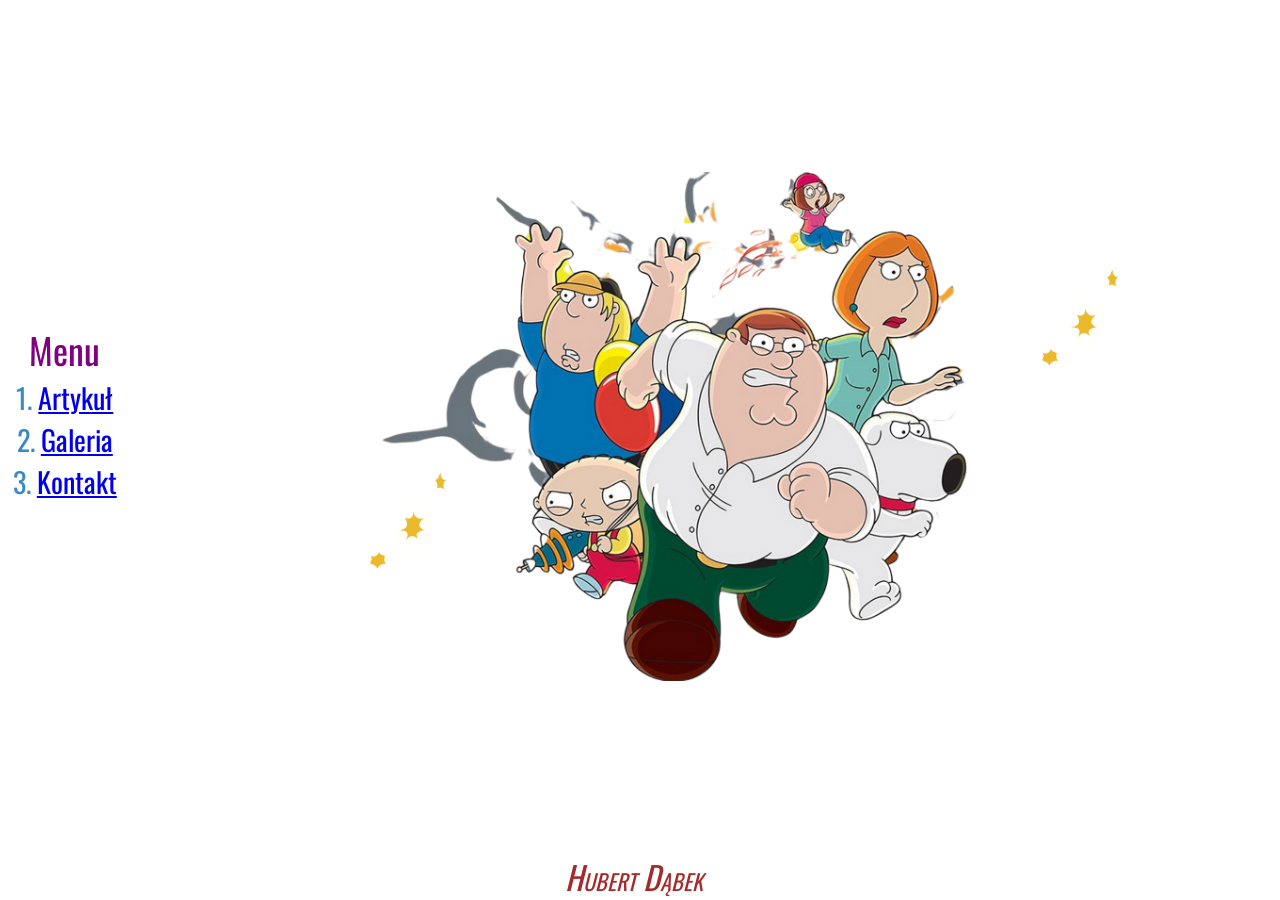
<file: index.html>
<!doctype html>
<html lang="en-US">

  <head>

    <meta charset="utf-8" />
    <meta name="viewport" content="width=device-width" />
    <link href="style.css" rel="stylesheet" />
    <title>WDAI - Strona Główna :]</title>
    
    <!-- custom font -->
    <link rel="preconnect" href="https://fonts.googleapis.com">
    <link rel="preconnect" href="https://fonts.gstatic.com" crossorigin>
    <link href="https://fonts.googleapis.com/css2?family=Oswald:wght@200..700&display=swap" rel="stylesheet">

  </head>

  <body class="main-page">

    <main class="main-content">

        <nav class="menu">

            <header class="menu-title">Menu</header>

            <ol class="main-page-list">
                <li>
                    <a href="article.html">
                        Artykuł
                    </a>
                </li>

                <li>
                    <a href="gallery.html">
                        Galeria
                    </a>
                </li>

                <li>
                    <a href="contact.html">
                        Kontakt
                    </a>
                </li>
            </ol>
        </nav>

        <figure class="main-page-img">
            <img class= "explosion_1" src="img/explosion_1.gif" alt="Explosion">
            <img class="main-img" src="img/family_guy_2.png" alt="Family Gut">
            <img class= "explosion_2" src="img/explosion_1.gif" alt="Explosion">
        </figure>

    </main>

    <footer class="signature">
        Hubert Dąbek
    </footer>

  </body>
  
</html>
</file>
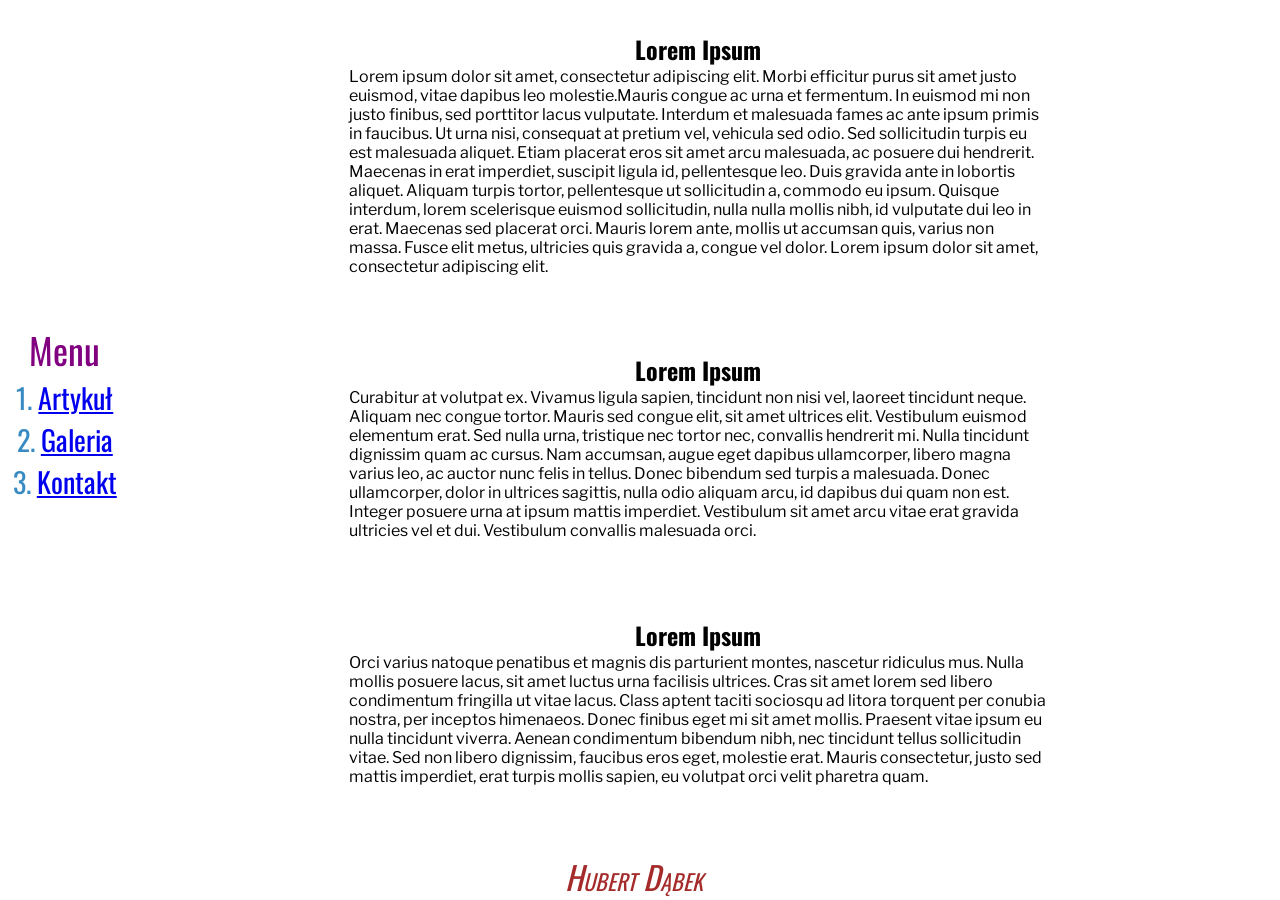
<file: article.html>
<!doctype html>
<html lang="en-US">

  <head>

    <meta charset="utf-8" />
    <meta name="viewport" content="width=device-width" />
    <link href="style.css" rel="stylesheet" />
    <title>WDAI :] - Artykuł</title>
    
    <!-- custom fonts -->
    <link rel="preconnect" href="https://fonts.googleapis.com">
    <link rel="preconnect" href="https://fonts.gstatic.com" crossorigin>
    <link href="https://fonts.googleapis.com/css2?family=Libre+Franklin:ital,wght@0,100..900;1,100..900&family=Oswald:wght@200..700&display=swap" rel="stylesheet">
  
  </head>

  </head>

  <body class="main-page">

    <main class="main-content">

        <nav class="menu">

            <header class="menu-title">Menu</header>

            <ol class="main-page-list">
                <li>
                    <a href="article.html">
                        Artykuł
                    </a>
                </li>

                <li>
                    <a href="gallery.html">
                        Galeria
                    </a>
                </li>

                <li>
                    <a href="contact.html">
                        Kontakt
                    </a>
                </li>
            </ol>
        </nav>

      <article class="article">

        <h1 class="article-heading">  
          Lorem Ipsum
        </h1>
        <p class="article-paragraph">
          Lorem ipsum dolor sit amet, consectetur adipiscing elit. Morbi efficitur purus sit amet justo euismod, vitae dapibus leo molestie.Mauris congue ac urna et fermentum. In euismod mi non justo finibus, sed porttitor lacus vulputate. Interdum et malesuada fames ac ante ipsum primis in faucibus. Ut urna nisi, consequat at pretium vel, vehicula sed odio. Sed sollicitudin turpis eu est malesuada aliquet. Etiam placerat eros sit amet arcu malesuada, ac posuere dui hendrerit. Maecenas in erat imperdiet, suscipit ligula id, pellentesque leo. Duis gravida ante in lobortis aliquet. Aliquam turpis tortor, pellentesque ut sollicitudin a, commodo eu ipsum. Quisque interdum, lorem scelerisque euismod sollicitudin, nulla nulla mollis nibh, id vulputate dui leo in erat. Maecenas sed placerat orci. Mauris lorem ante, mollis ut accumsan quis, varius non massa. Fusce elit metus, ultricies quis gravida a, congue vel dolor. Lorem ipsum dolor sit amet, consectetur adipiscing elit.
        </p>

        <h1 class="article-heading">  
          Lorem Ipsum
        </h1>
        <p class="article-paragraph">
          Curabitur at volutpat ex. Vivamus ligula sapien, tincidunt non nisi vel, laoreet tincidunt neque. Aliquam nec congue tortor. Mauris sed congue elit, sit amet ultrices elit. Vestibulum euismod elementum erat. Sed nulla urna, tristique nec tortor nec, convallis hendrerit mi. Nulla tincidunt dignissim quam ac cursus. Nam accumsan, augue eget dapibus ullamcorper, libero magna varius leo, ac auctor nunc felis in tellus. Donec bibendum sed turpis a malesuada. Donec ullamcorper, dolor in ultrices sagittis, nulla odio aliquam arcu, id dapibus dui quam non est. Integer posuere urna at ipsum mattis imperdiet. Vestibulum sit amet arcu vitae erat gravida ultricies vel et dui. Vestibulum convallis malesuada orci.
        </p>

        <h1 class="article-heading">  
          Lorem Ipsum
        </h1>
        <p class="article-paragraph">
          Orci varius natoque penatibus et magnis dis parturient montes, nascetur ridiculus mus. Nulla mollis posuere lacus, sit amet luctus urna facilisis ultrices. Cras sit amet lorem sed libero condimentum fringilla ut vitae lacus. Class aptent taciti sociosqu ad litora torquent per conubia nostra, per inceptos himenaeos. Donec finibus eget mi sit amet mollis. Praesent vitae ipsum eu nulla tincidunt viverra. Aenean condimentum bibendum nibh, nec tincidunt tellus sollicitudin vitae. Sed non libero dignissim, faucibus eros eget, molestie erat. Mauris consectetur, justo sed mattis imperdiet, erat turpis mollis sapien, eu volutpat orci velit pharetra quam.
        </p>
    
    </article>

    

    </main>

    <footer class="signature">
        Hubert Dąbek
    </footer>

  </body>
  
</html>
</file>
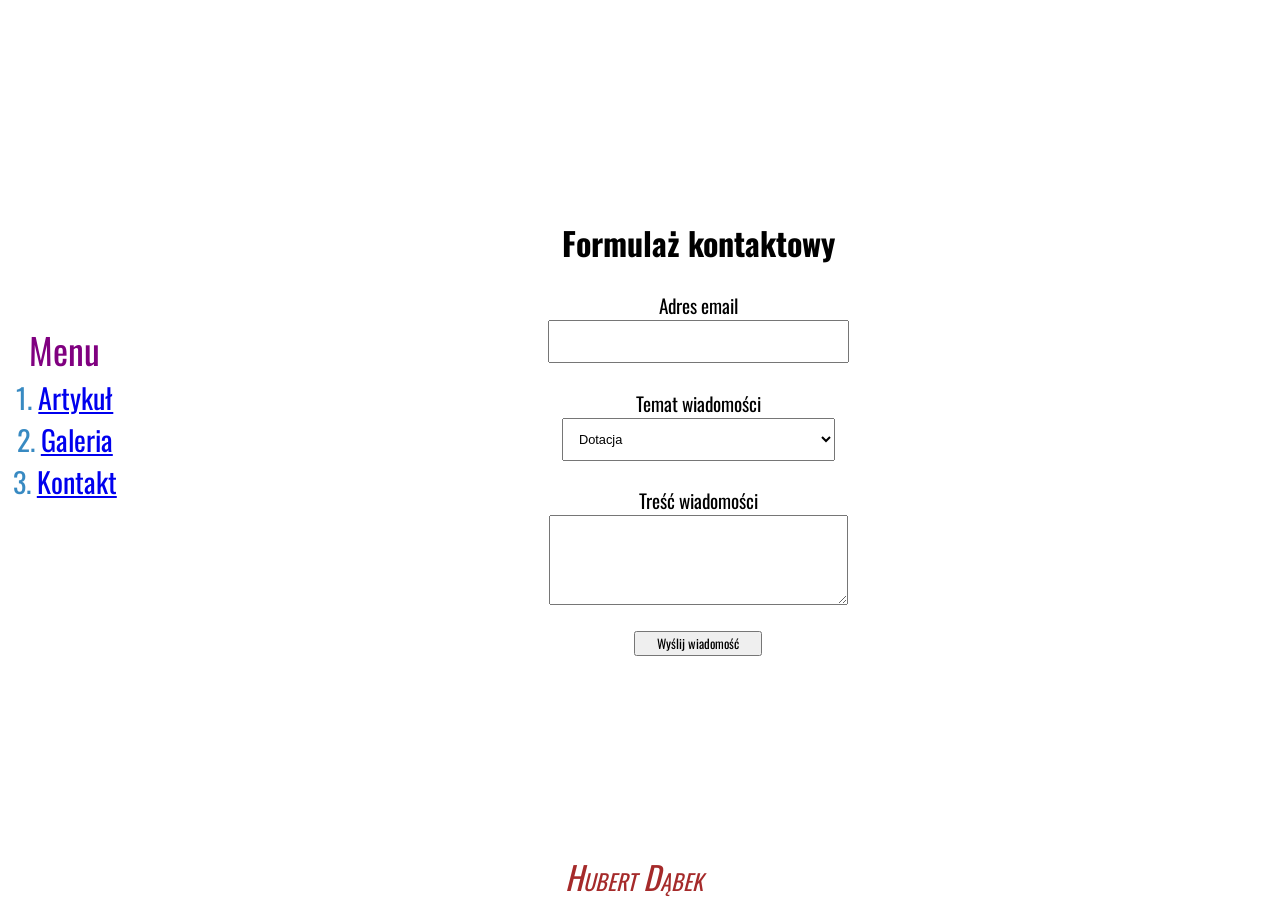
<file: contact.html>
<!doctype html>
<html lang="en-US">

  <head>

    <meta charset="utf-8" />
    <meta name="viewport" content="width=device-width" />
    <link href="style.css" rel="stylesheet" />
    <title>WDAI - Strona Główna :]</title>
    
    <!-- custom font -->
    <link rel="preconnect" href="https://fonts.googleapis.com">
    <link rel="preconnect" href="https://fonts.gstatic.com" crossorigin>
    <link href="https://fonts.googleapis.com/css2?family=Oswald:wght@200..700&display=swap" rel="stylesheet">

  </head>

  <body class="main-page">

    <main class="main-content">

        <nav class="menu">

            <header class="menu-title">Menu</header>

            <ol class="main-page-list">
                <li>
                    <a href="article.html">
                        Artykuł
                    </a>
                </li>

                <li>
                    <a href="gallery.html">
                        Galeria
                    </a>
                </li>

                <li>
                    <a href="contact.html">
                        Kontakt
                    </a>
                </li>
            </ol>
        </nav>

        <form class="contact-form">
            <h1 class="article-heading"> Formulaż kontaktowy </h1>
            
            <label for="email">Adres email</label>
            <input id="email" name="email">

            <label for="email">Temat wiadomości</label>
            <select id="topics" name="topics">
                <option>Dotacja</option>
                <option>Jeszcze większa dotacja</option>
                <option>Zażalenie</option>
            </select>
 
            <label for="message">Treść wiadomości</label>
            <textarea id="message" name="message">
                
            </textarea>

            <button class="article-heading">
                Wyślij wiadomość
            </button>


        </form>

    </main>

    <footer class="signature">
        Hubert Dąbek
    </footer>

  </body>
  
</html>
</file>
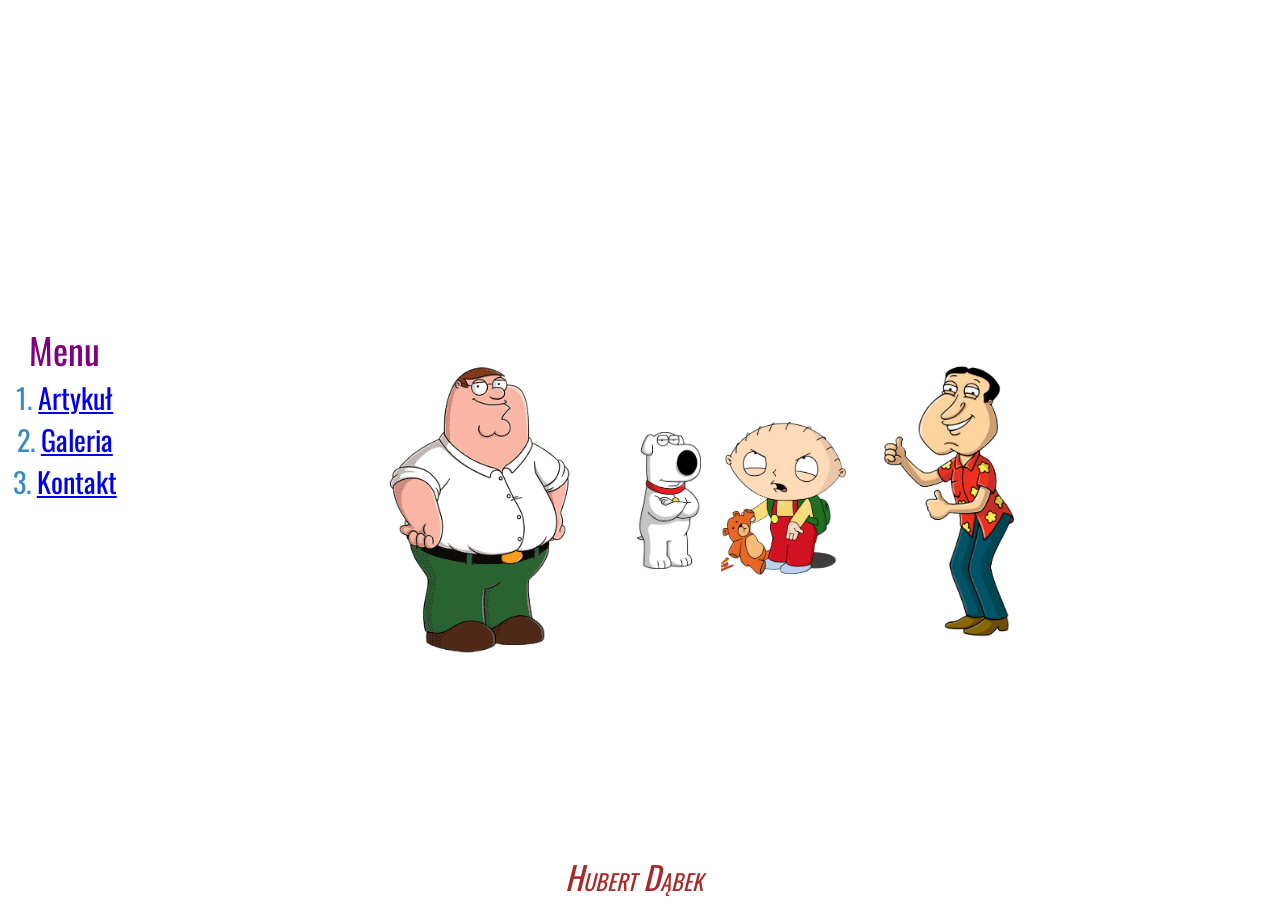
<file: gallery.html>
<!doctype html>
<html lang="en-US">

  <head>

    <meta charset="utf-8" />
    <meta name="viewport" content="width=device-width" />
    <link href="style.css" rel="stylesheet" />
    <title>WDAI :] - Galeria</title>
    
    <!-- custom font -->
    <link rel="preconnect" href="https://fonts.googleapis.com">
    <link rel="preconnect" href="https://fonts.gstatic.com" crossorigin>
    <link href="https://fonts.googleapis.com/css2?family=Libre+Franklin:ital,wght@0,100..900;1,100..900&family=Oswald:wght@200..700&display=swap" rel="stylesheet">
  
  </head>
  
<body class="main-page">

    <main class="main-content">

        <nav class="menu">

            <header class="menu-title">Menu</header>

            <ol class="main-page-list">
                <li>
                    <a href="article.html">
                        Artykuł
                    </a>
                </li>

                <li>
                    <a href="gallery.html">
                        Galeria
                    </a>
                </li>

                <li>
                    <a href="contact.html">
                        Kontakt
                    </a>
                </li>
            </ol>
        </nav>

    <section class="gallery">
        <img src="img/peter.png" class="peter" alt="Peter">
        <img src="img/brian.jpg" class="brian" alt="Brian">
        <img src="img/stewie.png" class="stewie" alt="Stewie">
        <img src="img/quagmire.png" class="quagmire" alt="Quagmire">
        <video src="img/filmik.mp4" autoplay muted loop></video>
    </section>

    </main>

    <footer class="signature">
        Hubert Dąbek
    </footer>

  </body>

</html>
</file>
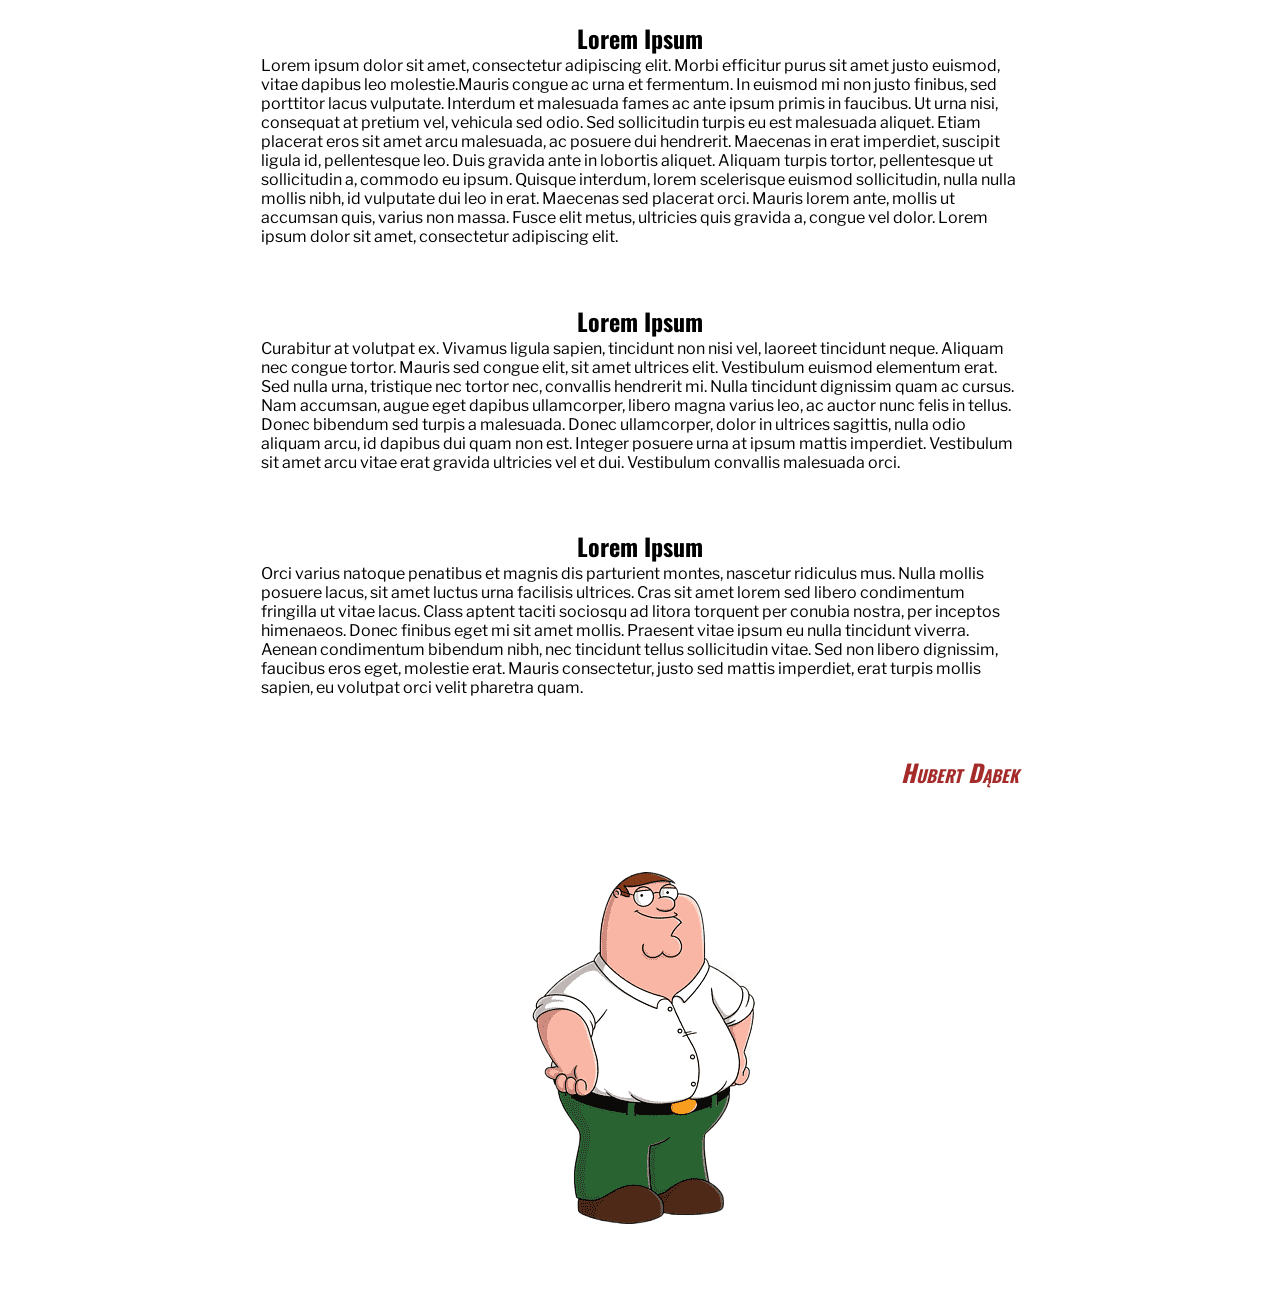
<file: lab01/article.html>
<!doctype html>
<html lang="en-US">

  <head>

    <meta charset="utf-8" />
    <meta name="viewport" content="width=device-width" />
    <link href="style.css" rel="stylesheet" />
    <title>WDAI :] - Artykuł</title>
    
    <!-- custom fonts -->
    <link rel="preconnect" href="https://fonts.googleapis.com">
    <link rel="preconnect" href="https://fonts.gstatic.com" crossorigin>
    <link href="https://fonts.googleapis.com/css2?family=Libre+Franklin:ital,wght@0,100..900;1,100..900&family=Oswald:wght@200..700&display=swap" rel="stylesheet">
  
  </head>

  <body class="article">
    <article>
      <h1 class="article-heading">  
        Lorem Ipsum
      </h1>
      <p class="article-paragraph">
        Lorem ipsum dolor sit amet, consectetur adipiscing elit. Morbi efficitur purus sit amet justo euismod, vitae dapibus leo molestie.Mauris congue ac urna et fermentum. In euismod mi non justo finibus, sed porttitor lacus vulputate. Interdum et malesuada fames ac ante ipsum primis in faucibus. Ut urna nisi, consequat at pretium vel, vehicula sed odio. Sed sollicitudin turpis eu est malesuada aliquet. Etiam placerat eros sit amet arcu malesuada, ac posuere dui hendrerit. Maecenas in erat imperdiet, suscipit ligula id, pellentesque leo. Duis gravida ante in lobortis aliquet. Aliquam turpis tortor, pellentesque ut sollicitudin a, commodo eu ipsum. Quisque interdum, lorem scelerisque euismod sollicitudin, nulla nulla mollis nibh, id vulputate dui leo in erat. Maecenas sed placerat orci. Mauris lorem ante, mollis ut accumsan quis, varius non massa. Fusce elit metus, ultricies quis gravida a, congue vel dolor. Lorem ipsum dolor sit amet, consectetur adipiscing elit.
      </p>

      <h1 class="article-heading">  
        Lorem Ipsum
      </h1>
      <p class="article-paragraph">
        Curabitur at volutpat ex. Vivamus ligula sapien, tincidunt non nisi vel, laoreet tincidunt neque. Aliquam nec congue tortor. Mauris sed congue elit, sit amet ultrices elit. Vestibulum euismod elementum erat. Sed nulla urna, tristique nec tortor nec, convallis hendrerit mi. Nulla tincidunt dignissim quam ac cursus. Nam accumsan, augue eget dapibus ullamcorper, libero magna varius leo, ac auctor nunc felis in tellus. Donec bibendum sed turpis a malesuada. Donec ullamcorper, dolor in ultrices sagittis, nulla odio aliquam arcu, id dapibus dui quam non est. Integer posuere urna at ipsum mattis imperdiet. Vestibulum sit amet arcu vitae erat gravida ultricies vel et dui. Vestibulum convallis malesuada orci.
      </p>

      <h1 class="article-heading">  
        Lorem Ipsum
      </h1>
      <p class="article-paragraph">
        Orci varius natoque penatibus et magnis dis parturient montes, nascetur ridiculus mus. Nulla mollis posuere lacus, sit amet luctus urna facilisis ultrices. Cras sit amet lorem sed libero condimentum fringilla ut vitae lacus. Class aptent taciti sociosqu ad litora torquent per conubia nostra, per inceptos himenaeos. Donec finibus eget mi sit amet mollis. Praesent vitae ipsum eu nulla tincidunt viverra. Aenean condimentum bibendum nibh, nec tincidunt tellus sollicitudin vitae. Sed non libero dignissim, faucibus eros eget, molestie erat. Mauris consectetur, justo sed mattis imperdiet, erat turpis mollis sapien, eu volutpat orci velit pharetra quam.
      </p>

      <h2 class="article-signature">
        Hubert Dąbek
      </h2>
    </article>

    <img class="article-img" src="img/page-photo.png" alt="Peter">

  </body>
  
</html>
</file>
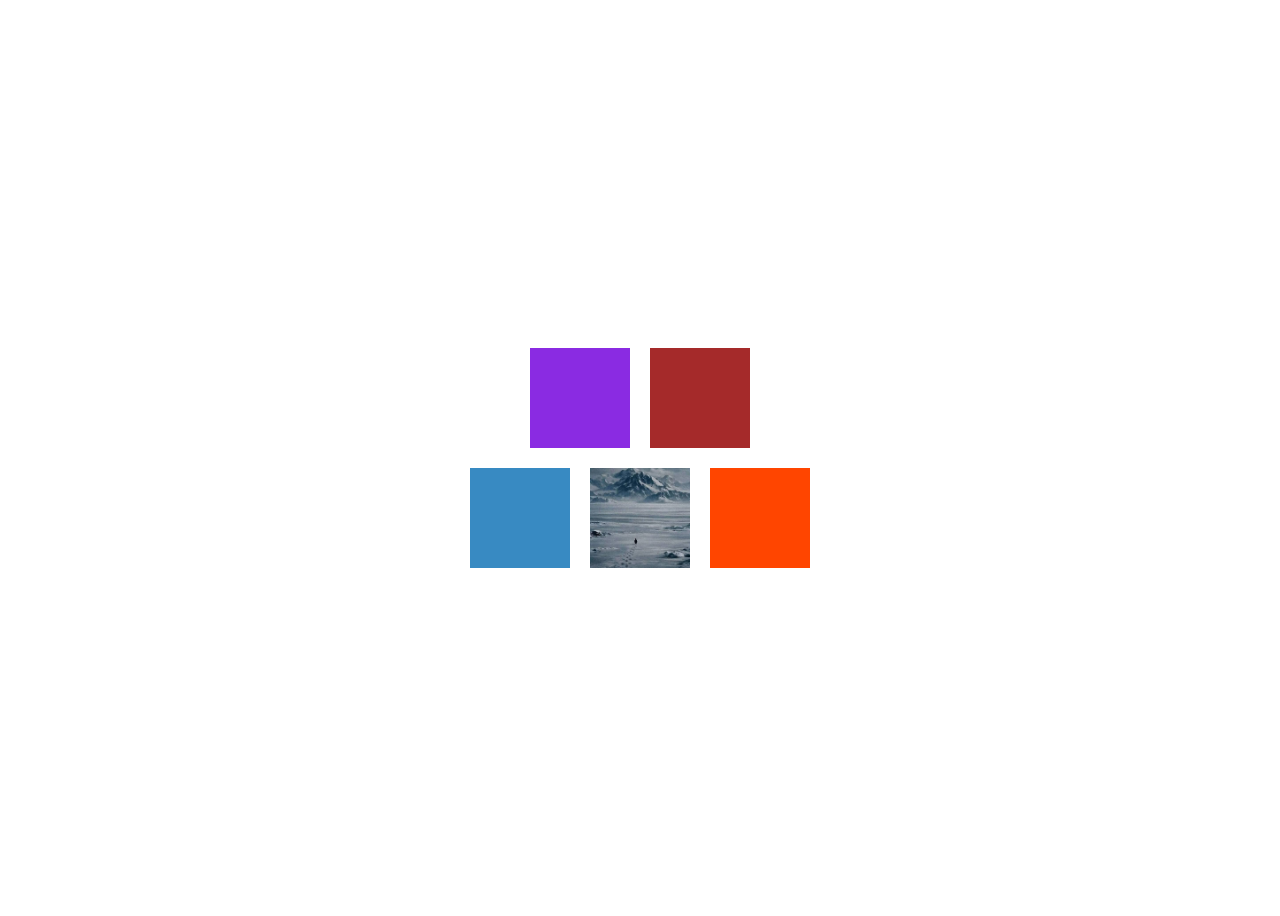
<file: lab01/gallery.html>
<!doctype html>
<html lang="en-US">

  <head>

    <meta charset="utf-8" />
    <meta name="viewport" content="width=device-width" />
    <link href="style.css" rel="stylesheet" />
    <title>WDAI :] - Galeria</title>
    
    <!-- custom font -->
    <link rel="preconnect" href="https://fonts.googleapis.com">
    <link rel="preconnect" href="https://fonts.gstatic.com" crossorigin>
    <link href="https://fonts.googleapis.com/css2?family=Libre+Franklin:ital,wght@0,100..900;1,100..900&family=Oswald:wght@200..700&display=swap" rel="stylesheet">
  
  </head>

  <body>

    <div class="gallery">
        <div class="gallery-square blue"></div>
        <div class="gallery-square "> <img src="img/penguin.jpg" alt="Pingwinek" width="100px" height="100px"> </div>
        <div class="gallery-square orange"></div>
        <div class="gallery-square violet"></div>
        <div class="gallery-square brown"></div>
    </div>

  </body>
  
</html>
</file>
<file: style.css>
.oswald-Oswald-Font {
  font-family: "Oswald", sans-serif;
  font-optical-sizing: auto;
  font-weight: 300;
  font-style: normal;
}


.libre-franklin-Libre-Font {
  font-family: "Libre Franklin", sans-serif;
  font-optical-sizing: auto;
  font-weight: 200;
  font-style: normal;
}


.main-page {
    min-height: 100vh;
    margin: 0px;

    display: flex;
    flex-direction: column;

    /* border: 1px solid blue; */
}

 .main-content {
    display: flex;
    flex-direction: row;
    align-items: center;

    flex: 1;

    /* border: 1px solid black; */
}

.menu {
    display: flex;
    flex-direction: column;
    justify-content: center;
    align-items: flex-start;
    flex-shrink: 0;

    margin-left: 1%;

    /* border: 1px solid black; */
}

.menu-title {
    font-family: "Oswald";
    font-size: 2.8vw;
    color: purple;
    
    align-self: center;

    /* border: 1px solid black; */
}

.main-page-list {
    font-family: "Oswald";
    font-size: 2.2vw;
    color: #388AC2;

    padding: 0px;
    list-style-position: inside;
    margin-top: 0px;
    text-align: center;

    /* border: 1px solid black; */
}

.main-page-img {
    position: relative;
    display: flex;
    margin: auto;
    justify-content: center;
    align-items: center;

    /* border: 1px solid black; */
}

.main-img {
    width: 50vw;
    height: auto;

    background: transparent;

    /* border: 1px solid black; */
}

.explosion_1 {
    position: absolute;
    width: 30%;
    right: 80%;
    top: 50%;

    /* border: 1px solid red; */
}

.explosion_2 {
    position: absolute;
    width: 30%;
    top: 10%;
    left: 95%;

    /* border: 1px solid black; */
}

.signature {
    font-family: "Oswald";
    font-style: italic;
    font-variant: small-caps;
    font-size: 2.5vw;
    color: brown;

    margin-right: 1%;

    align-self: center;
    /* border: 1px solid black; */
}

.article {
    display: flex;
    flex-direction: column;
    align-items: center;

    margin: auto;

    /* border: 1px solid black; */
}

.article-heading {
    font-family: "Oswald";

    margin-bottom: 0px;

    justify-self: center;

    /* border: 1px solid black; */
}

.article-paragraph {
    font-family: "Libre Franklin";

    margin: auto;
    margin-top: 0px;
    margin-bottom: 1.5cm;

    max-width: 60%;

    justify-self: center;

    /* border: 1px solid black; */
}

.article-img{
    margin: auto;
    margin-top: 0;

    background: transparent;

    /* border: 1px solid black; */
}

.gallery {

    min-height: 80vh;
    max-height: 80vh;
    gap: 20px;
    width: 60vw;
    margin: 0 auto;

    display: flex;

    justify-content: center;
    align-content: center;
    align-items: center;
    flex-wrap: wrap-reverse;

    /* border: 1px solid black; */
}

.stewie {
    height: auto;
    width: 10vw;
    
    /* border: 1px solid black; */
}

.brian {
    height: auto;
    width: 5vw;

    /* border: 1px solid black; */
}

.peter {
    height: auto;
    width: 22vw;

    /* border: 1px solid black; */
}

.quagmire {
    height: auto;
    width: 15vw;

    /* border: 1px solid black; */
}

.contact-form {
    font-family: "Oswald";
    
    margin: auto;

    display: flex;
    flex-direction: column;
    justify-content: center;
    align-items: center;

    /* border: 1px solid black; */
}

.contact-form h1 {
    text-align: center;

    /* border: 1px solid black */
}

.contact-form label {
    font-size: 1.5vw;
    margin-top: 2vw;

    /* border: 1px solid black */
}

.contact-form input,
.contact-form select,
.contact-form textarea {
    width: 100%;

    padding: 12px;
    font-size: 1vw;

    /* border: 1px solid black */
}

.contact-form textarea {
    min-height: 5vw;

    /* border: 1px solid black */
}

.contact-form button {
    font-size: 1vw;
    width: 10vw;
    margin-top: 2vw;

    /* border: 1px solid black */
}

.gallery video {
    height: auto;
    width: 20vw;
}
</file>
<file: lab01/style.css>
.oswald-Oswald-Font {
  font-family: "Oswald", sans-serif;
  font-optical-sizing: auto;
  font-weight: 300;
  font-style: normal;
}


.libre-franklin-Libre-Font {
  font-family: "Libre Franklin", sans-serif;
  font-optical-sizing: auto;
  font-weight: 200;
  font-style: normal;
}



.main-page-title {
    font-family: "Oswald";
    font-size: 100px;
    color: purple;
    
    display: flex;
    justify-content: center;
    
    margin: 0px;
}

.main-page-list {
    font-family: "Oswald";
    font-size: 50px;
    color: #388AC2;

    width: fit-content;
    margin: auto;
}



.article-heading {
    font-family: "Oswald";

    margin-bottom: 0px;

    display: flex;
    justify-content: center;
}

.article-paragraph {
    font-family: "Libre Franklin";

    margin: auto;
    margin-top: 0px;
    margin-bottom: 1.5cm;

    max-width: 60%;
}

.article-signature{
    font-family: "Oswald";
    font-style: italic;
    font-variant: small-caps;
    color: brown;

    max-width: 80%;
    margin-bottom: 0px;

    display: flex;
    justify-content: flex-end;

    /*border: 1px solid black;*/
}

.article-img{
    margin: auto;
    margin-top: 0;

    display: flex;
    justify-content: center;

    background: transparent;

    /*border: 1px solid black;*/
}



.table ,.table-headings tr th, .table-rows tr td{
    border: 1px solid black;
    border-collapse: collapse;
}

.table-headings {
    font-family: "Oswald";
}

.table-rows tr td{
    font-family: "Libre Franklin";
}

.table-rows tr td{
    padding-inline: 0.5cm;
    padding-block: 0.1cm;
}

.table{
    margin-top: 1cm;
    margin: 1cm auto 0;
}



.gallery-square {
    height: 100px;
    width: 100px;

    display: flex;
    justify-content: center;
    align-items: center;
}

.gallery {

    min-height: 100vh;
    gap: 20px;
    width: 340px;
    margin: 0 auto;

    display: flex;

    justify-content: center;
    align-content: center;
    flex-wrap: wrap-reverse;

    /*border: 1px solid black;*/
}

.gallery-square p{
    font-family: "Oswald";
}

.blue {background-color: #388AC2;}
.violet {background-color: blueviolet}
.orange {background-color: orangered}
.brown {background-color: brown}
</file>
